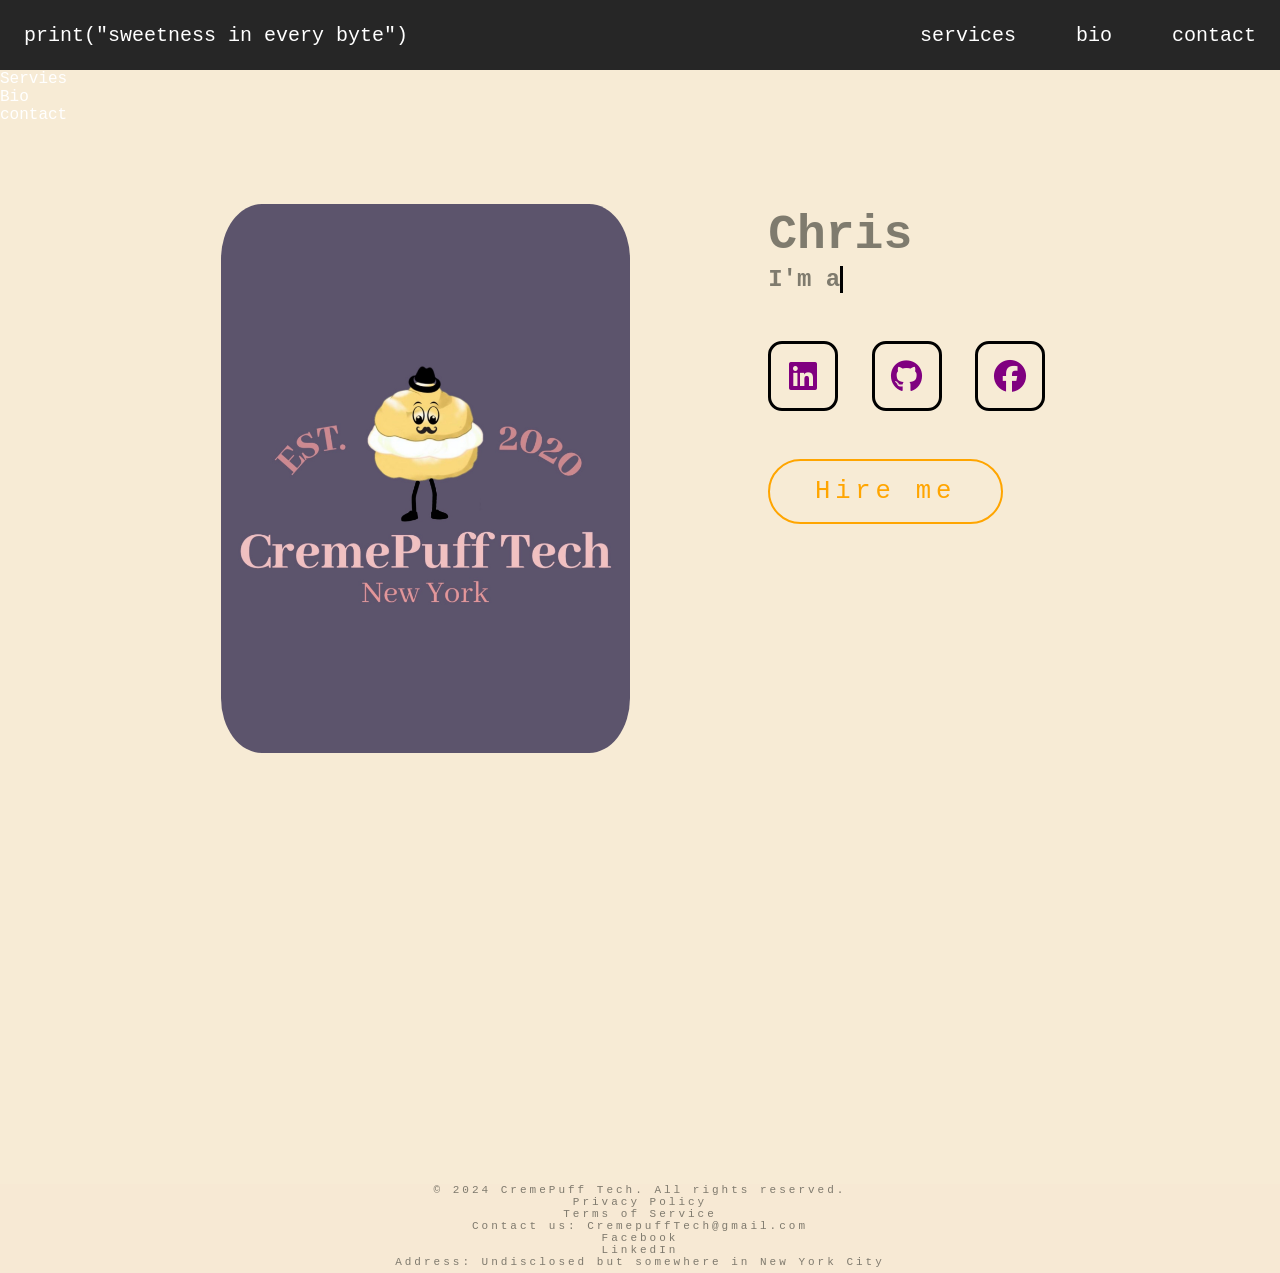
<file: index.html>
<!DOCTYPE html>
<html lang="en">
    <head>
        <title>CremePuff Tech</title>
        <meta charset="UTF-8"/>
        <meta name="viewport" content="width=device-width, intial-scale=1.0" />
        <meta http-equiv="X-UA-Compatible" content="IE=edge" />
        <link rel="stylesheet" type="text/css" href="styles.css"/>
        <link rel="stylesheet" href="https://unpkg.com/aos@next/dist/aos.js">
        <link rel="stylesheet" href="https://cdnjs.cloudflare.com/ajax/libs/font-awesome/6.5.2/css/all.min.css">
    </head>
    <body>
        <header>
            <nav class="navbar">
                <a href="bio.html" class="nav-branding" data-aos="zoom-in-right" data-aos-duration="3000"> print("sweetness in every byte")</a>
                <ul class="nav-menu">
                    <li class="nav-item">
                        <a href="services.html" class="nav-link">services</a>
                    </li>
                    <li class="nav-item">
                        <a href="bio.html" class="nav-link">bio</a>
                    </li>
                    <li class="nav-item">
                        <a href="contact.html" class="nav-link">contact</a>
                    </li>
                </ul>
            </nav> 
        </header>

        <!--Hamburger icon-->
        <div class="hamburger-menu" onclick="toggleMenu()">
            <div class="bar"></div>
            <div class="bar"></div>
            <div class="bar"></div>
        </div>
        <!--Dropdown menu-->
        <nav id="nav" class="dropdown-menu">
            <ul>
                <li><a href="#">Servies</a></li>
                <li><a href="#">Bio</a></li>
                <li><a href="#">contact</a></li>
            </ul>
        </nav>

        <section class="home">
            <div class="home-img">
                <img src="cremepuffff.jpeg" alt="">
            </div>
            <div class="home-content">
                <h1 Hey I'm <span>Chris</span></h1>
                <h2 class="typing-text">I'm a <span> </span></h2>
                
            <div class="social-icons">
                <a href="#"><i class="fa-brands fa-linkedin"></i>
                <a href="#"><i class="fa-brands fa-github"></i>
                <a href="#"><i class="fa-brands fa-facebook"></i>
            </div>
            <a href="#" class="btn">Hire me</a>
            </div>
        </section>
        <div class="footer">
            <footer>
                <div>
                  <p>&copy; 2024 CremePuff Tech. All rights reserved.</p>
                  <ul>
                    <li><a href="/privacy-policy">Privacy Policy</a></li>
                    <li><a href="/terms-of-service">Terms of Service</a></li>
                    <li>Contact us: <a href="mailto:info@yourcompany.com">CremepuffTech@gmail.com</a></li>
                    <li><a href="https://facebook.com/cremepufftech" target="_blank">Facebook</a></li>
                    <li><a href="https://linkedin.com/cremepufftech"target="_blank">LinkedIn</a></li>
                    <li>Address: Undisclosed but somewhere in New York City</li>
                  </ul>
                </div>
        
              </footer>
        </div>
        
        <script src="script.js"></script>
        
        <script src="https://unpkg.com/aos@next/dist/aos.js"></script>
        <script>
            AOS.init();
        </script>
        <script>
            AOS.init(offset, 0);
        </script>
    </body>
</html>
</file>
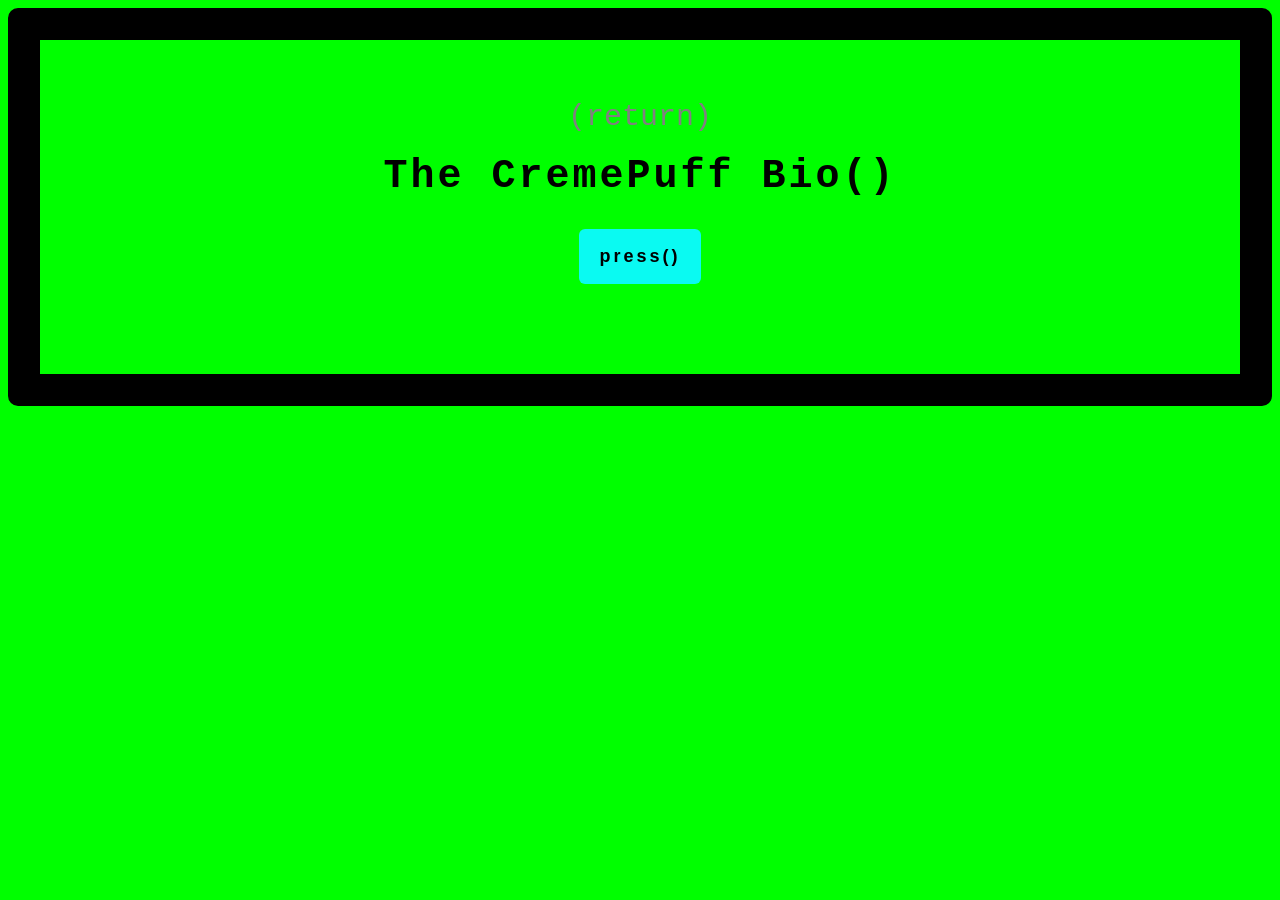
<file: bio.html>
<!DOCTYPE html>
<head>
    <title>bio</title>
        <link rel="stylesheet" type="text/css" href="style/biostyle.css">
</head>
<html lang="en">
    <body>
        <a href="index.html" class="return">(return)</a>
        <div class="div-1">The CremePuff Bio()</div>
        <button class="start" onclick="typeWriter()">press()</button>
        <p id="start"></p>
        <script>

        var i = 0;
        var txt = 'Welcome to CremePuff Tech. Located in the confines of New York City. The CremePuff serves your every imaginable tech need from full stack web development to programming and design()';
        var speed = 90;

        function typeWriter() {
        if (i < txt.length) {
            document.getElementById("start").innerHTML += txt.charAt(i);
            i++;
            setTimeout(typeWriter, speed);
        }
        }
        </script>
    </body>
</html>
</file>
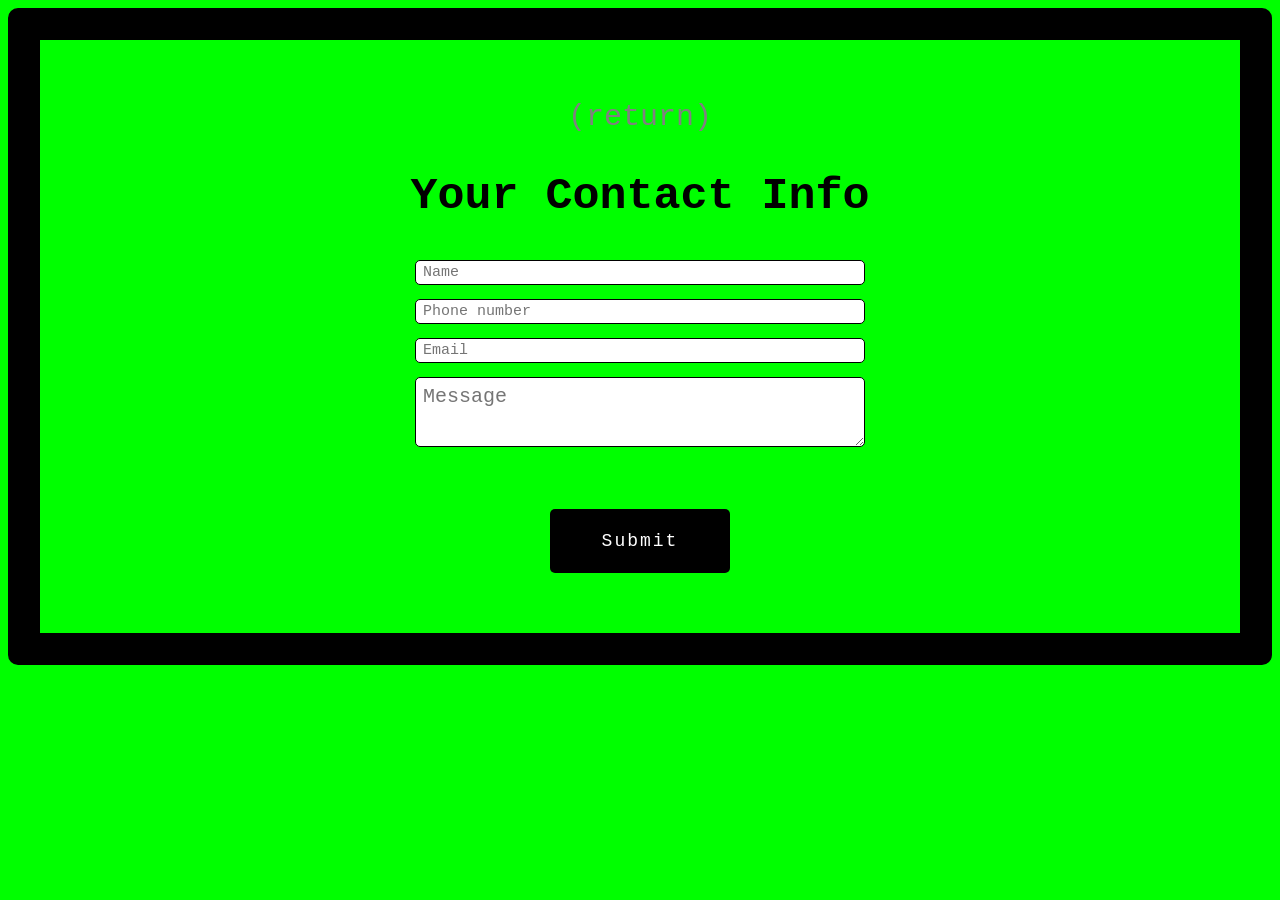
<file: contact.html>
<!DOCTYPE html>

<!DOCTYPE html>

<html lang="en">
    <head>
        <title>contact</title>
        <meta charset="UTF-8" />
        <meta name="viewport" content="width=device-width, intial-scale=1.0" />
        <meta http-equiv="X-UA-Compatible" content="IE=edge" />
        <link rel="stylesheet" type="text/css" href="style/biostyle.css"/>
    </head>
    <a href="index.html" class="return">(return)</a>
    <h2>Your Contact Info</h2>
    <div class="container">
        <div class="section">
            <!-- TODO: Create a form for users to submit contact info-->
            <form action="https://formsubmit.co/cremepufftech@gmail.com" method="POST" />
                <input name="name" placeholder="Name"/>
                <input name="number" placeholder="Phone number"/>
                <input name="email" placeholder="Email"/>
                <textarea name="message" placeholder="Message"></textarea><br>
                <input type="submit" value="Submit">
            </form>
        </div>
    </div>
</html>
</file>
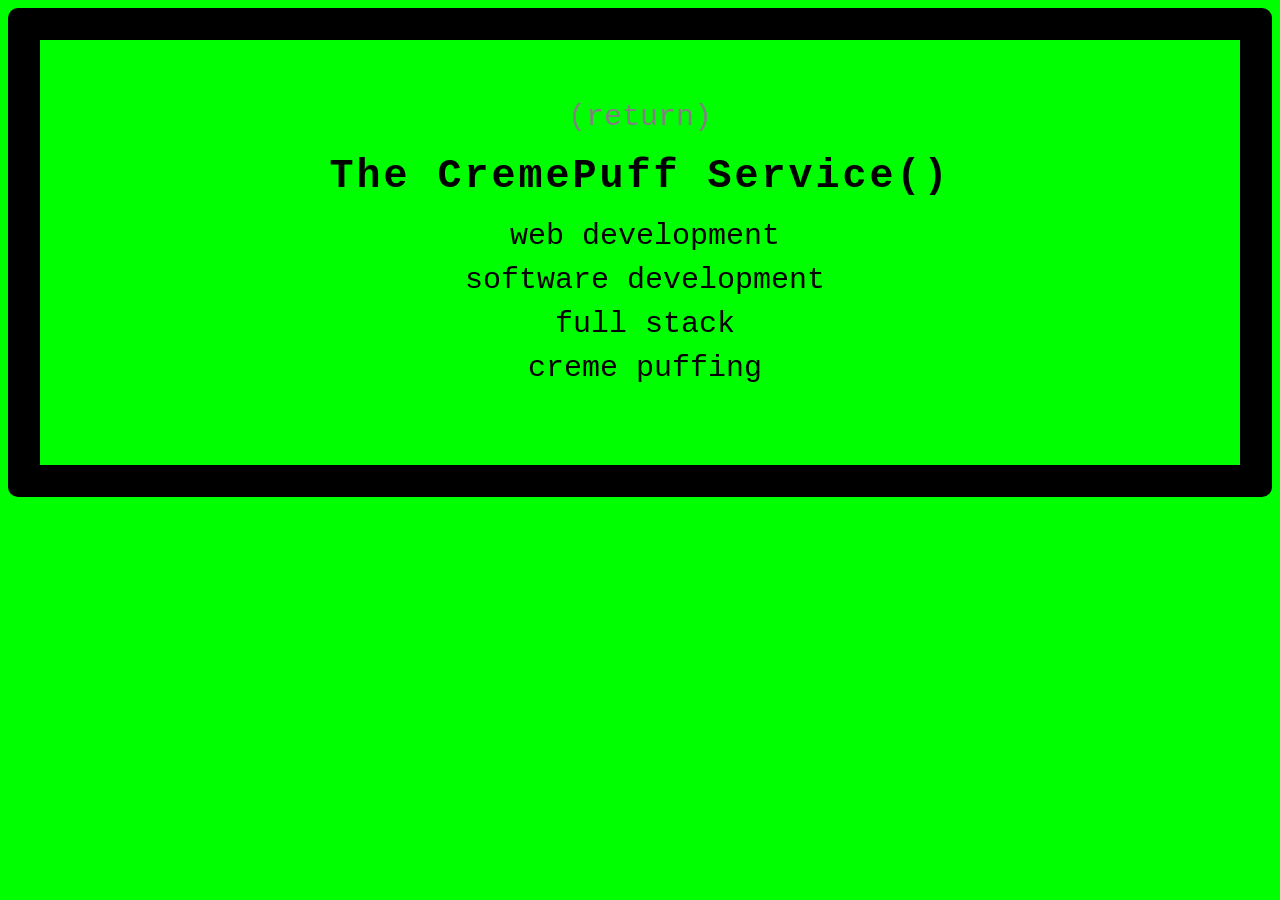
<file: services.html>
<!DOCTYPE html>

<html lang="en">
    <head>
        <title>services</title>
        <meta charset="UTF-8" />
        <meta name="viewport" content="width=device-width, intial-scale=1.0" />
        <meta http-equiv="X-UA-Compatible" content="IE=edge" />
        <link rel="stylesheet" type="text/css" href="style/biostyle.css"/>
    </head>
    <body>
        <a href="index.html" class="return">(return)</a>
        <div class="div-1">The CremePuff Service()</div>
        <div class="div-2">
            <ul>
                <ul>web development</ul>
                <ul>software development </ul>
                <ul>full stack</ul>
                <ul>creme puffing</ul>
            </ul>
        </div>
    </body>
</html>
</file>
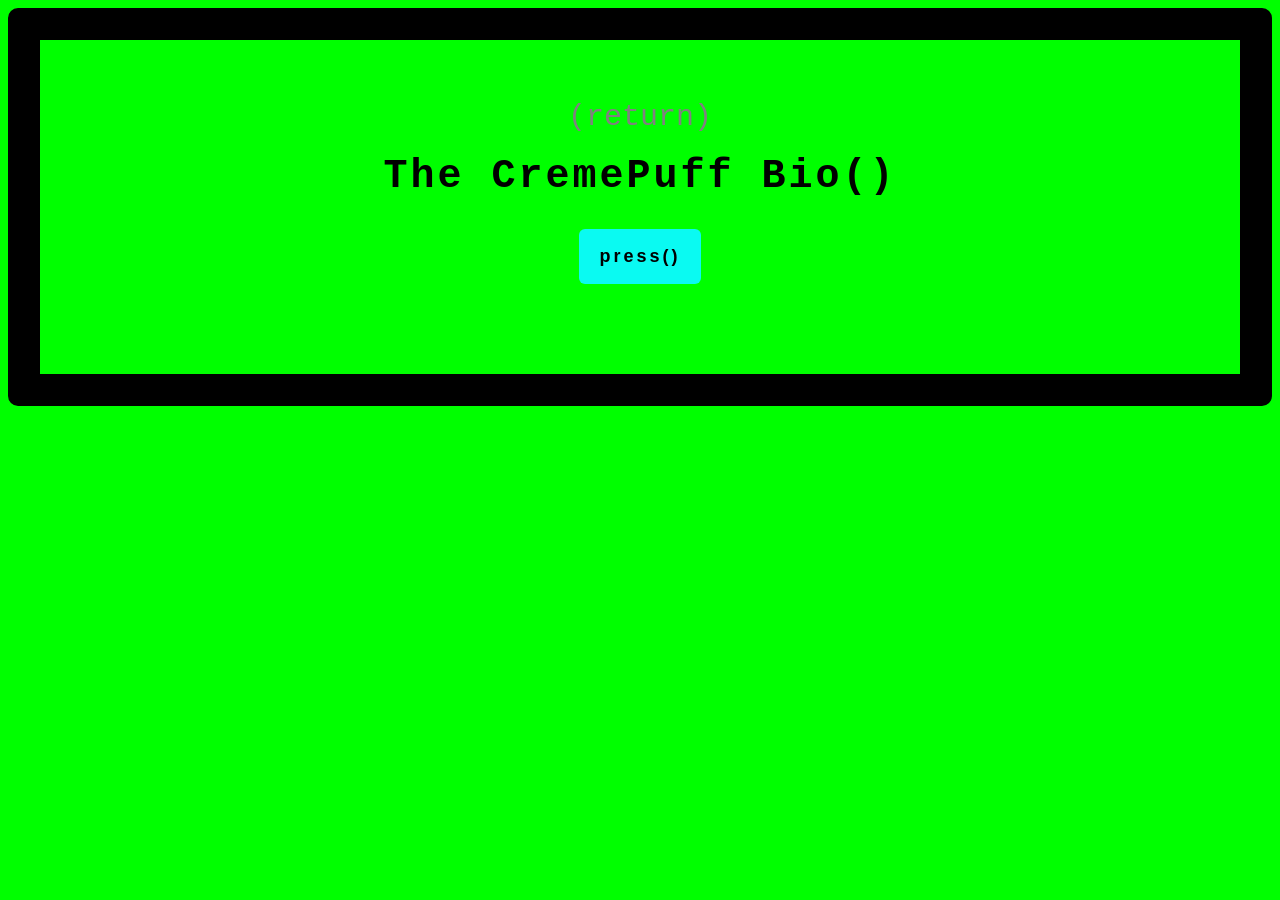
<file: Cremepufftech/bio.html>
<!DOCTYPE html>
<head>
    <title>bio</title>
        <link rel="stylesheet" type="text/css" href="cremepuff/style/biostyle.css">
</head>
<html lang="en">
    <body>
        <a href="index.html" class="return">(return)</a>
        <div class="div-1">The CremePuff Bio()</div>
        <button class="start" onclick="typeWriter()">press()</button>
        <p id="start"></p>
        <script>

        var i = 0;
        var txt = 'Welcome to CremePuff Tech. Located in the confines of New York City. The CremePuff serves your every imaginable tech need from full stack web development to programming and design()';
        var speed = 90;

        function typeWriter() {
        if (i < txt.length) {
            document.getElementById("start").innerHTML += txt.charAt(i);
            i++;
            setTimeout(typeWriter, speed);
        }
        }
        </script>
    </body>
</html>
</file>
<file: styles.css>
* {
    font-family: 'Courier New', monospace;
    padding: 0;
    margin: 0;
    
}
body {
    background-color: rgb(247, 235, 213);
    width: 100%;
    height: 100%;
    overflow-x: hidden;
    overflow-x: clip !important;
    color: rgba(10, 14, 10, 0.505);
}
header {
    background-color: #262626;
    
}
li {
    list-style: none;
}
a {
    color: white;
    text-decoration: none;
}




.nav-branding:hover{
    color:#0afac2;
    transition: 0.2s ease;
    transform:scale(1.05);
}
.navbar{
    min-height: 70px;
    display: flex;
    justify-content: space-between;
    align-items: center;
    padding: 0 24px;
    font-weight: 400;
    font-size: 20px;
    
}
.nav-menu{
    display: flex;
    position: relative;
    justify-content: space-between;
    align-items: center;
    gap: 60px;    
}
.nav-link:hover{
    color: #0AFAF2;
    border-bottom: 1.7px solid #0AFAF2;
}




@media(max-width:1000px) {
    .hamburger-menu {
        position: absolute;
        display: flex;
        top: 20px;
        right: 20px;
        flex-direction: column;
        cursor: pointer;
        z-index: 100;
    }
    .hamburger-menu .bar {
        width: 30px;
        height: 2px;
        margin: 4px 0;
        background-color: white;
        transition: 0.3s;
        
    }
    .hamburger-menu:hover {
        background-color: #0AFAF2;
        border: 1.7px solid #0AFAC2;
        border-radius: 15%;
    }
    
    
    /*drop down menu*/
    .dropdown-menu {
        display: none;
        flex-direction: coloumn;
        width: 100%;
        background-color: #414242;
        padding-top: 1px;
        padding-bottom: 5px;;
        text-align: center;
        font-size: 30px;
        z-index: 9999;
 
    }
    
    .dropdown-menu ul{
        list-style: none;
        padding: 0;
        
    }
    .dropdown-menu li{
        margin: 10px 0;
    }
    .dropdown-menu a{
        color: #0AFAF2;
        text-decoration: none;
        font-size: 18px;
        transition: 0.3s;
    }
    .dropdown-menu a:hover{
        color: #0AFAF2;
        transition: 0.3s;
    }
    
    /*toggle animation for menu*/
    .toggle .bar:nth-child(1){
        transform: translateY(10px) rotate(45deg);
        
    }
    .toggle .bar:nth-child(2){
        opacity: 0;
    }
    .toggle .bar:nth-child(3){
        transform: translateY(-10px) rotate(-45deg);
        
    }

    
    .nav-menu{
        display: none;
        
   }
    .nav-bar{
        position: fixed;
        align-items: center;
        gap: 60px;
        color: #414242;
        left: 0;
        right: 0;
    }
    .nav-branding{
        font-size: 15px;
    }
    
    .nav-item{
        margin: 16px 0;
    }

    .nav-menu.active{
        left: 0;
    }

    .home{
        flex-direction: column;
        margin: 5rem 4rem;
        gap: 4rem;
    }

    .home .home-content h3{
        font-size: 2.5rem;
    }

    .home-content h1{
        font-size: 5rem;
    }
    
    .home .social-icons {
        display: flex;
        flex-direction: nowrap;
        justify-content: center;
        align-items: center;
        white-space: nowrap;

    }
    .home .btn {
        display: flex;
        flex-direction: nowrap;
        justify-content: center;
        align-items: center;
        white-space: nowrap;
    }
    .home {
        margin-top: 0;
    }
    .home-img{
        display: flex;
        flex-direction: nowrap;
        justify-content: center;
        align-items: center;
        width: auto;
        height: auto;
    }
    

    
}


 

section {
    min-height: 100vh;
    padding: 5rem 9% 5rem;
}

.home{
    display: flex;
    justify-content: center;
    align-items: centergap 8rem;
    gap: 8rem;
    background-color: rgb(247, 235, 213);
    
}

.home .home-content h1{
    font-size: 3rem;
    font-weight: 700;    
    line-height: 1.3;
    
    
}

span{
    color: orange;
}

.home-content h3{
    font-size: 2rem;
    margin-bottom: 1rem;
    font-weight: 400; 
    
}



.btn{
    display: inline-block;
    background-color: rgb(247, 235, 213);
    padding: 1rem 2.8rem;
    border-radius: 4rem;
    color: orange;
    font-size: 1.6rem;
    font-weight: 500;
    letter-spacing: 0.3rem;
    border: 2px solid orange;
    transition: 0.3s ease;
    cursor: pointer;
}
.btn:hover{
    font-size: 2rem;
    font-weight: 500;
    background-color: rgb(247, 235, 213);
}



.typing-text{
    font-weight: 700;
    position: relative;
}

.typing-text span::before{
    content: "";
    color: red;
    animation: words 10s infinite;
    
}

.typing-text span::after{
    content: "";
    color: black;
    position: absolute;
    width: calc(100% + 8px);
    height: 100%;
    border-left: 3px solid black;
    animation: cursor 0.5s infinite;

}

@keyframes cursor{
    to{
        border-left: 3px solid blue;
        
        
    }
}
@keyframes words {
    0% {
        content: "Programmer";
    }
    21% {
        content: "Developer";
    }
    41% {
        content: "Web Designer";
    }
    61% {
        content: "Musician";
    }
    81% {
        content: "Cremepuff";
    }
}
@keyframes animate{
    0%{
        scale:1;
    }
    50%{
        scale:1.05;
    }
    100%{
        scale:1;
    }
}





.home-img{
    border-radius: 50%;
}
.home-img img {
    position: relative;
    width: 32vw;
    border-radius: 10%;
    box-shadow: 0 0 25px solid #414242;
    cursor: pointer;
    transition: 0.2s linear;
    margin: 0 10px;
}
.home-img img:hover {

    scale: 1.1;
    color: rgba(96, 45, 154, 0.334);
    transform: scale(1.1) translateY(-5px);
    background-color:  #0afac2;
    box-shadow: 0 0 25px rgb(228, 212, 228);
}
.social-icons i{
    display: inline-flex;
    justify-content: center;
    align-items: center;
    width: 4rem;
    height: 4rem;
    background-color: transparent;
    border: 0.2rem solid black;
    font-size: 2rem;
    border-radius: 20%;
    margin: 3rem 1.5rem 3rem 0;
    transition: 0.3s ease;
    color: purple;
    box-shadow: none;
}
.social-icons i:hover{
    transform: scale(1.1) translateY(-5px);
    background-color:  #0afac2;
    box-shadow: none;   
}


.footer {
    color: rgba(10, 14, 10, 0.505);
    text-align: center;
    bottom: 0px;
    width: 100%;
    font-size: 11px;
    position: relative;
    padding-bottom: 5px;
    letter-spacing: 3px;
    background-color: rgba(247, 233, 213, 0.866);

    a{
        color: rgba(10, 14, 10, 0.505);
    }
}



/*custom scroll bar*/
::-webkit-scrollbar{
    width: 15px;
}
::-webkit-scrollbar-track{
    background: #d1e5ff;
}
::-webkit-scrollbar-thumb{
    background: linear-gradient(#642bff, #ff22e6);
    border-radius: 10px;
}

.horizontal-scroll {
    width: 300px;
    height: 100px;
    overflow-x: scroll;
    white-space:nowrap;
}
</file>
<file: style/biostyle.css>
body {
    background-color: lime;
    font-family: 'Courier New', monospace;
    text-align: center;
    color: black;
    font-weight: 200;
    font-size: 30px;
    padding: 60px 0;
    border: 2rem solid;
    border-radius: 10px;
    border-color: black;

}
/*bio*/
.div-1 {
  color: black;
  margin-top: 20px;
  font-size: 40px;
  font-weight: bold;
  letter-spacing: 3px;
}

.div-2 {
  display: flex;
  position: relative;
  align-items: center;
  justify-content: center;
  right: 35px;
}


/*services*/
ul {
  list-style-type: none;
  margin: 10px 0;
}
/*return button*/
.return {
    color: gray;
    text-decoration: none;
}
.return:hover{
    color: #0AFAF2;
    background-color: black;
    border-radius: 25px;
}


/* bio button */
.start{
  backface-visibility: hidden;
  background: #0AFAF2;
  border: 0;
  border-radius: .375rem;
  box-sizing: border-box;
  color: black;
  cursor: pointer;
  display: inline-block;
  font-family: Circular,Helvetica,sans-serif;
  font-size: 1.125rem;
  font-weight: 700;
  line-height: 1.3;
  padding: 1rem 1.25rem;
  position: relative;
  text-align: left;
  text-decoration: none;
  transform: translateZ(0) scale(1);
  transition: transform .2s;
  user-select: none;
  -webkit-user-select: none;
  touch-action: manipulation;
  letter-spacing: 3px;
  margin-top: 30px;
}

.start:disabled {
  color: #787878;
  cursor: auto;
}

.start:not(:disabled):hover {
  transform: scale(1.05);
}

.start:not(:disabled):hover:active {
  transform: scale(1.05) translateY(.125rem);
}

.start:focus {
  outline: 0 solid transparent;
}

.start:focus:before {
  border-width: .125rem;
  content: "";
  left: calc(-1*.375rem);
  pointer-events: none;
  position: absolute;
  top: calc(-1*.375rem);
  transition: border-radius;
  user-select: none;
}

.start:focus:not(:focus-visible) {
  outline: 0 solid transparent;
}

.start:not(:disabled):active {
  transform: translateY(.125rem);
}




/*contact submit button*/
input[type=button], input[type=submit], input[type=reset] {
  background-color: black;
  border: none;
  color: white;
  font-family: 'Courier New', monospace;
  font-size: 18px;
  letter-spacing: 2px;
  padding: 32px;
  text-decoration: none;
  text-align: center;
  vertical-align: middle;
  line-height: 1px;
  cursor: pointer;
  width: 40%;
  margin: auto;

}

form {
  display: flex;
  flex-direction: column;
  gap: 14px;
  max-width: 450px;
  width: 100%;
  margin: 0 auto;
  box-sizing: border-box;
}
input{
  background: white;
  padding: 0 20px;
  outline: none;
  margin: 0;
  transition-duration: 200ms;
  border-radius: 5px;
  border: 1px solid black;
  height: 25px;
  font-family: 'Courier New', monospace;
  font-size: 15px;
  box-sizing: border-box;
  padding: 7px;
}
textarea {
  display: flex;
  flex-direction: column;
  width: 100%;
  height: 70px;
  background: white;
  outline: none;
  margin: 0;
  padding: 0;
  transition-duration: 200ms;
  border-radius: 5px;
  border: 1px solid black;
  font-family: 'Courier New', monospace;
  font-size: 20px;
  box-sizing: border-box;
  padding: 7px;
}

textarea:focus,
input:focus {
  outline: none;
  border-color: blue;
}
</file>
<file: Cremepufftech/cremepuff/style/biostyle.css>
body {
    background-color: lime;
    font-family: 'Courier New', monospace;
    text-align: center;
    color: black;
    font-weight: 200;
    font-size: 30px;
    padding: 60px 0;
    border: 2rem solid;
    border-radius: 10px;
    border-color: black;

}
/*bio*/
.div-1 {
  color: black;
  margin-top: 20px;
  font-size: 40px;
  font-weight: bold;
  letter-spacing: 3px;
}

.div-2 {
  display: inline-block;
  text-align: center;
}
/*services*/
ul {
  list-style-type: none;
}
/*return button*/
.return {
    color: gray;
    text-decoration: none;
}
.return:hover{
    color: #0AFAF2;
    background-color: black;
    border-radius: 25px;
}


/* bio button */
.start{
  backface-visibility: hidden;
  background: #0AFAF2;
  border: 0;
  border-radius: .375rem;
  box-sizing: border-box;
  color: black;
  cursor: pointer;
  display: inline-block;
  font-family: Circular,Helvetica,sans-serif;
  font-size: 1.125rem;
  font-weight: 700;
  line-height: 1.3;
  padding: 1rem 1.25rem;
  position: relative;
  text-align: left;
  text-decoration: none;
  transform: translateZ(0) scale(1);
  transition: transform .2s;
  user-select: none;
  -webkit-user-select: none;
  touch-action: manipulation;
  letter-spacing: 3px;
  margin-top: 30px;
}

.start:disabled {
  color: #787878;
  cursor: auto;
}

.start:not(:disabled):hover {
  transform: scale(1.05);
}

.start:not(:disabled):hover:active {
  transform: scale(1.05) translateY(.125rem);
}

.start:focus {
  outline: 0 solid transparent;
}

.start:focus:before {
  border-width: .125rem;
  content: "";
  left: calc(-1*.375rem);
  pointer-events: none;
  position: absolute;
  top: calc(-1*.375rem);
  transition: border-radius;
  user-select: none;
}

.start:focus:not(:focus-visible) {
  outline: 0 solid transparent;
}

.start:not(:disabled):active {
  transform: translateY(.125rem);
}




/*contact submit button*/
input[type=button], input[type=submit], input[type=reset] {
  background-color: black;
  border: none;
  color: white;
  font-family: 'Courier New', monospace;
  font-size: 18px;
  letter-spacing: 2px;
  padding: 32px;
  text-decoration: none;
  text-align: center;
  vertical-align: middle;
  line-height: 1px;
  cursor: pointer;
  width: 40%;
  margin: auto;

}

form {
  display: flex;
  flex-direction: column;
  gap: 14px;
  max-width: 450px;
  width: 100%;
  margin: 0 auto;
  box-sizing: border-box;
}
input{
  background: white;
  padding: 0 20px;
  outline: none;
  margin: 0;
  transition-duration: 200ms;
  border-radius: 5px;
  border: 1px solid black;
  height: 25px;
  font-family: 'Courier New', monospace;
  font-size: 15px;
  box-sizing: border-box;
  padding: 7px;
}
textarea {
  display: flex;
  flex-direction: column;
  width: 100%;
  height: 70px;
  background: white;
  outline: none;
  margin: 0;
  padding: 0;
  transition-duration: 200ms;
  border-radius: 5px;
  border: 1px solid black;
  font-family: 'Courier New', monospace;
  font-size: 20px;
  box-sizing: border-box;
  padding: 7px;
}

textarea:focus,
input: focus {
  outline: none;
  border-color: blue;
}
</file>
